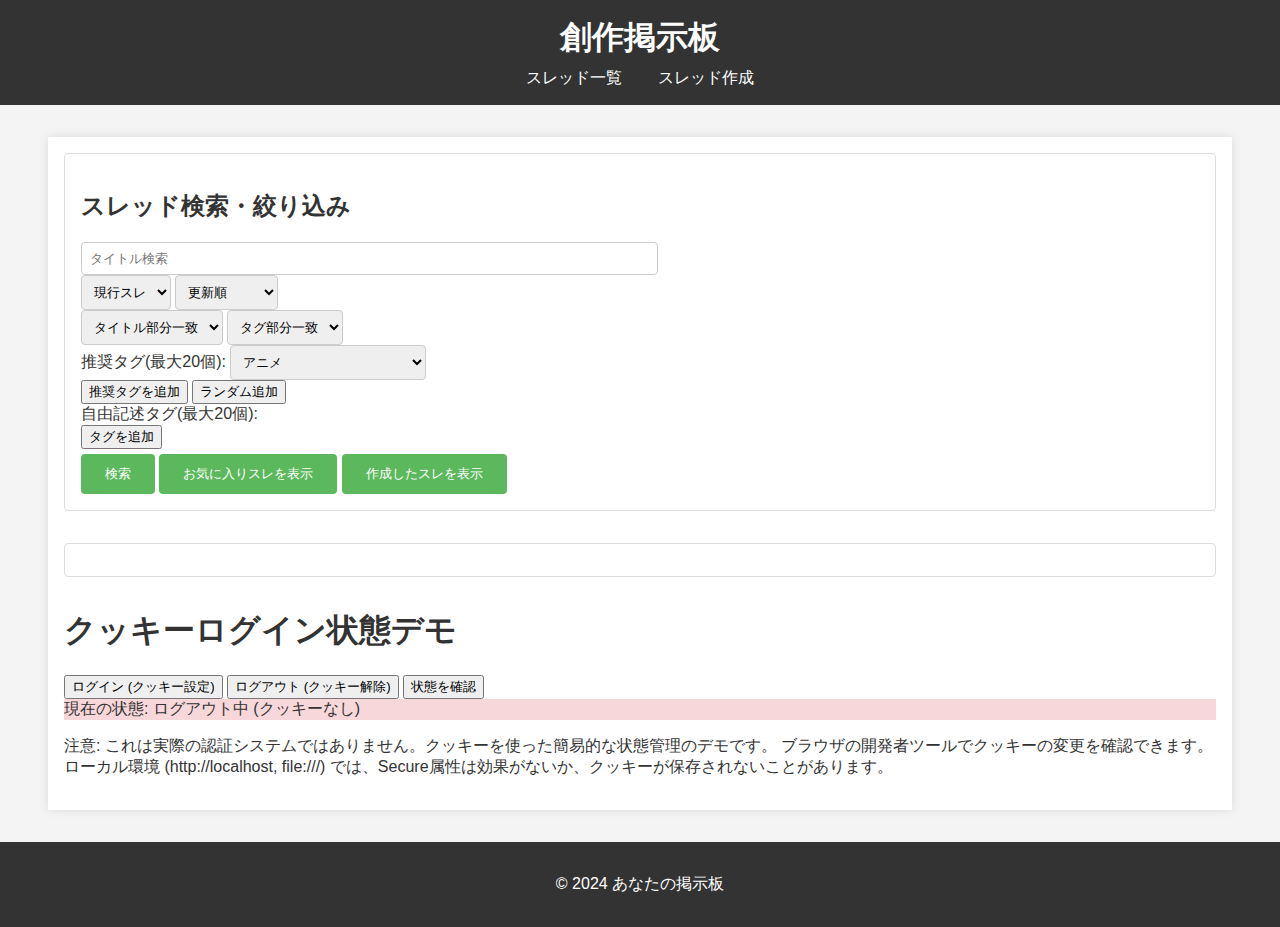
<file: index.html>
<!DOCTYPE html>
<html lang="ja">
<head>
    <meta charset="UTF-8">
    <meta name="viewport" content="width=device-width, initial-scale=1.0">
    <title>創作掲示板 - スレッド一覧</title>
    <link rel="stylesheet" href="style.css">
</head>
<body>
    <header>
        <h1>創作掲示板</h1>
        <nav>
            <a href="index.html">スレッド一覧</a>
            <a href="create_thread.html">スレッド作成</a>
        </nav>
    </header>

    <main>
        <section class="search-sort-filter">
            <h2>スレッド検索・絞り込み</h2>
            <input type="text" name="keyword" placeholder="タイトル検索"style="width: 50%;">
            <br>
            <select>
                <option value="updated_at">現行スレ</option>
                <option value="hearts">過去ログ</option>
            </select>
            <select name="sort_by">
                <option value="updated_at">更新順</option>
                <option value="hearts">ハート数順</option>
                <option value="responses">レス数順</option>
            </select>
            <br>
            <select>
                <option value="updated_at">タイトル部分一致</option>
                <option value="hearts">タイトル完全一致</option>
            </select>
            <select>
                <option value="updated_at">タグ部分一致</option>
                <option value="hearts">タグ完全一致</option>
            </select>


<div>
    <label for="recommended-tags">推奨タグ(最大20個):</label>
    <select id="recommended-tags" name="recommended_tags_select">
        <optgroup label="作品の種類">
            <option value="アニメ">アニメ</option>
            <option value="漫画">漫画</option>
            <option value="絵本">絵本</option>
            <option value="工作">工作</option>
            <option value="小説">小説</option>
            <option value="映画">映画</option>
            <option value="音楽">音楽</option>
            <option value="芸能">芸能</option>
            <option value="立体造形">立体造形</option>
            <option value="アート">アート</option>
            <option value="ダンス">ダンス</option>
            <option value="ゲーム">ゲーム</option>
            <option value="ソシャゲ">ソシャゲ</option>
            <option value="カードゲーム">カードゲーム</option>
            <option value="プログラム">プログラム</option>
            <option value="アスキーアート">アスキーアート</option>
            <option value="アナログ">アナログ</option>
            <option value="デジタル">デジタル</option>
            <option value="手作業">手作業</option>
            <option value="AI">AI</option>
            <option value="2D">2D</option>
            <option value="3D">3D</option>
            <option value="VR">VR</option>
            <option value="VTuber">VTuber</option>
        </optgroup>
        <optgroup label="物語のジャンル">
            <option value="RPG">RPG</option>
            <option value="TRPG">TRPG</option>
            <option value="ギャグ">ギャグ</option>
            <option value="ヒーロー">ヒーロー</option>
            <option value="サスペンス">サスペンス</option>
            <option value="ミステリー">ミステリー</option>
            <option value="ホラー">ホラー</option>
            <option value="デスゲーム">デスゲーム</option>
            <option value="バトルロイヤル">バトルロイヤル</option>
            <option value="ファンタジー">ファンタジー</option>
            <option value="ロボ">ロボ</option>
            <option value="ラブコメ">ラブコメ</option>
            <option value="日常">日常</option>
            <option value="アクション">アクション</option>
            <option value="スポーツ">スポーツ</option>
            <option value="アイドル">アイドル</option>
            <option value="ポストアポカリプス">ポストアポカリプス</option>
            <option value="ディストピア">ディストピア</option>
            <option value="サバイバル">サバイバル</option>
            <option value="カニバリズム">カニバリズム</option>
            <option value="ゾンビ">ゾンビ</option>
            <option value="クトゥルフ">クトゥルフ</option>
            <option value="サイバーパンク">サイバーパンク</option>
            <option value="タイムトラベル">タイムトラベル</option>
            <option value="ノンフィクション">ノンフィクション</option>
            <option value="メタフィクション">メタフィクション</option>
            <option value="学園">学園</option>
            <option value="料理">料理</option>
            <option value="政治">政治</option>
            <option value="宗教">宗教</option>
            <option value="科学">科学</option>
            <option value="医学">医学</option>
            <option value="宇宙">宇宙</option>
            <option value="怪獣">怪獣</option>
            <option value="異能">異能</option>
            <option value="格闘">格闘</option>
            <option value="冒険">冒険</option>
            <option value="追放">追放</option>
            <option value="戦争">戦争</option>
            <option value="犯罪">犯罪</option>
            <option value="群像劇">群像劇</option>
            <option value="転生転移">転生転移</option>
            <option value="成り上がり">成り上がり</option>
            <option value="if">if</option>
            <option value="クロスオーバー">クロスオーバー</option>
            <option value="デウス・エクス・マキナ">デウス・エクス・マキナ</option>
            <option value="ハーレム">ハーレム</option>
            <option value="NTR">NTR</option>
            <option value="純愛">純愛</option>
            <option value="強姦">強姦</option>
            <option value="異種姦">異種姦</option>
            <option value="近親相姦">近親相姦</option>
            <option value="ガールズラブ">ガールズラブ</option>
            <option value="ボーイズラブ">ボーイズラブ</option>
        </optgroup>
        <optgroup label="世界観">
            <option value="シェアワールド">シェアワールド</option>
            <option value="日本">日本</option>
            <option value="中華">中華</option>
            <option value="西洋">西洋</option>
            <option value="東洋">東洋</option>
            <option value="架空史">架空史</option>
            <option value="世界史">世界史</option>
            <option value="現代">現代</option>
            <option value="近世">近世</option>
            <option value="中世">中世</option>
            <option value="古代">古代</option>
            <option value="原始">原始</option>
            <option value="神話">神話</option>
            <option value="多次元">多次元</option>
            <option value="他惑星">他惑星</option>
            <option value="異世界">異世界</option>
        </optgroup>
        <optgroup label="創作の性質">
            <option value="一次創作">一次創作</option>
            <option value="二次創作">二次創作</option>
            <option value="三次創作">三次創作</option>
            <option value="女性向け">女性向け</option>
            <option value="男性向け">男性向け</option>
            <option value="シリーズもの">シリーズもの</option>
        </optgroup>
        <optgroup label="内容のレーティング">
            <option value="全年齢">全年齢</option>
            <option value="下ネタ">下ネタ</option>
            <option value="微エロ">微エロ</option>
            <option value="微グロ">微グロ</option>
            <option value="R18">R18</option>
            <option value="R18G">R18G</option>
        </optgroup>
        <optgroup label="ブランド">
            <option value="少年ジャンプ">少年ジャンプ</option>
            <option value="少年サンデー">少年サンデー</option>
            <option value="少年マガジン">少年マガジン</option>
            <option value="Fate">Fate</option>
            <option value="特撮">特撮</option>
            <option value="SCP">SCP</option>
            <option value="やる夫">やる夫</option>
            <option value="フロム">フロム</option>
            <option value="ソニー">ソニー</option>
            <option value="任天堂">任天堂</option>
        </optgroup>
        <optgroup label="その他">
            <option value="おすすめ教えて">おすすめ教えて</option>
            <option value="知識教えて">知識教えて</option>
            <option value="感想教えて">感想教えて</option>
            <option value="共感求む">共感求む</option>
            <option value="専門知識">専門知識</option>
            <option value="最強議論">最強議論</option>
            <option value="社会科学">社会科学</option>
            <option value="人文科学">人文科学</option>
            <option value="応用科学">応用科学</option>
            <option value="形式科学">形式科学</option>
            <option value="自然科学">自然科学</option>
            <option value="独自設定">独自設定</option>
            <option value="性転換">性転換</option>
            <option value="社会人">社会人</option>
            <option value="初めて">初めて</option>
            <option value="卒業">卒業</option>
            <option value="脳死">脳死</option>
            <option value="雑談">雑談</option>
            <option value="質問">質問</option>
            <option value="考察">考察</option>
            <option value="打線">打線</option>
            <option value="対戦">対戦</option>
            <option value="動物">動物</option>
            <option value="変態">変態</option>
            <option value="性癖">性癖</option>
            <option value="偉人">偉人</option>
            <option value="奇跡">奇跡</option>
            <option value="警告">警告</option>
            <option value="急募">急募</option>
            <option value="曇らせ">曇らせ</option>
            <option value="安価">安価</option>
            <option value="実況">実況</option>
            <option value="あんこ">あんこ</option>
            <option value="ダイス">ダイス</option>
            <option value="オリキャラ">オリキャラ</option>
            <option value="レビュー">レビュー</option>
            <option value="パソコン">パソコン</option>
            <option value="テスト">テスト</option>
            <option value="コラボ">コラボ</option>
            <option value="ガチャ">ガチャ</option>
            <option value="パロディ">パロディ</option>
            <option value="コラージュ">コラージュ</option>
            <option value="ネットミーム">ネットミーム</option>
            <option value="ネタバレ注意">ネタバレ注意</option>
            <option value="俺TUEEE">俺TUEEE</option>
            <option value="俺YOEEE">俺YOEEE</option
        </optgroup>

    </select>
    <br>
    <button type="button" onclick="recommendATagAdd(this)"id="recommendTagButton">推奨タグを追加</button>
    <button type="button" onclick="pickRandom(this)"id="recommendTagRandomButton">ランダム追加</button>
</div>


            <label for="tagAddButton">自由記述タグ(最大20個):</label>
            <br>
            <button id="tagAddButton"onclick="tagAdd(this)"type="button">タグを追加</button>
            <div id="inputContainer"></div>


                    <button type="submit" style="margin-top: 5px;">検索</button>
                    <button type="submit" style="margin-top: 5px;">お気に入りスレを表示</button>
                    <button type="submit" style="margin-top: 5px;">作成したスレを表示</button>
                </form>
        </section>

        <section class="thread-list">
        </section>
        <div class="container">
            <h1>クッキーログイン状態デモ</h1>
    
            <button id="login-btn">ログイン (クッキー設定)</button>
            <button id="logout-btn">ログアウト (クッキー解除)</button>
            <button id="check-status-btn">状態を確認</button>
    
            <div id="status">現在の状態: 不明</div>
            <p class="cookie-info">
                注意: これは実際の認証システムではありません。クッキーを使った簡易的な状態管理のデモです。
                ブラウザの開発者ツールでクッキーの変更を確認できます。<br>
                ローカル環境 (http://localhost, file:///) では、Secure属性は効果がないか、クッキーが保存されないことがあります。
            </p>
        </div>
     
    </main>



    <footer>
        <p>© 2024 あなたの掲示板</p>
    </footer>
    <script src="tag.js"></script>
    <script>
document.addEventListener('DOMContentLoaded', () => {
    const loginButton = document.getElementById('login-btn');
    const logoutButton = document.getElementById('logout-btn');
    const checkStatusButton = document.getElementById('check-status-btn');
    const statusDisplay = document.getElementById('status');

    const LOGIN_COOKIE_NAME = 'isUserLoggedInDemoSecureTest'; // クッキー名を少し変更してテストしやすく
    const LOGIN_COOKIE_VALUE = 'true';
    const COOKIE_EXPIRATION_DAYS = 7;

    /**
     * 指定された名前のクッキーの値を取得します。
     * @param {string} name 取得したいクッキーの名前。
     * @returns {string|null} クッキーの値。見つからない場合は null を返します。
     */
    function getCookie(name) {
        if (typeof document === 'undefined' || !document.cookie) {
            return null;
        }
        const nameEQ = encodeURIComponent(name) + "="; // ★ 名前のエンコードも考慮
        const ca = document.cookie.split(';');
        for (let i = 0; i < ca.length; i++) {
            let c = ca[i];
            while (c.charAt(0) === ' ') {
                c = c.substring(1, c.length);
            }
            if (c.indexOf(nameEQ) === 0) {
                let value = c.substring(nameEQ.length, c.length);
                try {
                    return decodeURIComponent(value);
                } catch (e) {
                    console.warn(`Failed to decode cookie value for ${name}:`, value, e);
                    return value; // デコード失敗時はそのまま
                }
            }
        }
        return null;
    }

    /**
     * クッキーを設定します。
     * @param {string} name 設定するクッキーの名前。
     * @param {string} value 設定するクッキーの値。
     * @param {object} [options={}] クッキーのオプション。
     * @param {number} [options.days] 有効期限（日数）。指定しない場合はセッションクッキー。
     * @param {string} [options.path='/'] クッキーが有効なパス。デフォルトはルートパス。
     * @param {string} [options.domain] クッキーが有効なドメイン。
     * @param {boolean|'auto'} [options.secure='auto'] HTTPS接続でのみ送信するかどうか。'auto'ならHTTPS時のみ。
     * @param {'Strict'|'Lax'|'None'} [options.sameSite='Lax'] SameSite属性。
     */
    function setCookie(name, value, options = {}) {
        if (typeof document === 'undefined') {
            return;
        }

        let cookieString = encodeURIComponent(name) + "=" + encodeURIComponent(value);

        if (typeof options.days === 'number') {
            if (options.days === 0) { // 0日は即時削除
                cookieString += "; Max-Age=0";
            } else {
                // Max-Ageは秒単位なので日数から変換
                cookieString += "; Max-Age=" + (options.days * 24 * 60 * 60);
                // Expiresも設定しておくと古いブラウザにも対応できる (Max-Age優先)
                const date = new Date();
                date.setTime(date.getTime() + (options.days * 24 * 60 * 60 * 1000));
                cookieString += "; expires=" + date.toUTCString();
            }
        }
        // options.days が undefined ならセッションクッキー (Max-Age/Expiresなし)

        cookieString += "; path=" + (options.path || "/");

        if (options.domain && typeof options.domain === 'string' && options.domain.trim() !== '') {
            cookieString += "; domain=" + options.domain.trim();
        }

        let applySecure = false;
        const isLocalhost = window.location.hostname === 'localhost' || window.location.hostname === '127.0.0.1';
        const isFileProtocol = window.location.protocol === 'file:';

        if (options.secure === true) {
            applySecure = true;
        } else if (options.secure === 'auto' && window.location.protocol === 'https:') {
            applySecure = true;
        }
        // options.secure が false または 'auto' で HTTP の場合は applySecure は false のまま

        // ローカル開発環境ではSecure属性を強制的に無効化（または警告）する
        if ((isLocalhost && window.location.protocol === 'http:') || isFileProtocol) {
            if (applySecure) { // HTTPSでしか機能しないSecureをHTTPで設定しようとした場合
                console.warn(
                    `Secure attribute for cookie "${name}" was requested but is being omitted ` +
                    `because the page is served over HTTP on localhost or as a local file. ` +
                    `Secure cookies are only effective over HTTPS.`
                );
            }
            applySecure = false; // ローカルHTTP/FileではSecureを強制的に無効
        }


        const sameSiteValue = options.sameSite || 'Lax'; // デフォルトはLax
        if (['Strict', 'Lax', 'None'].includes(sameSiteValue)) {
            cookieString += "; SameSite=" + sameSiteValue;
            if (sameSiteValue === 'None') {
                if (!applySecure) {
                    // SameSite=None は Secure 属性が必須
                    console.error(
                        `Cookie "${name}" with SameSite=None requires the Secure attribute. ` +
                        `Since Secure is not being applied (e.g., page not served over HTTPS or Secure option is false/auto on HTTP), ` +
                        `this cookie may be rejected by the browser or treated as SameSite=Lax. ` +
                        `Ensure your site is served over HTTPS when using SameSite=None.`
                    );
                    // ブラウザによってはこのクッキーが設定されない、または無視される
                }
            }
        } else {
            console.warn(`Invalid SameSite value: "${options.sameSite}". Defaulting to Lax for cookie "${name}".`);
            cookieString += "; SameSite=Lax";
        }

        if (applySecure) {
            cookieString += "; Secure";
        }

        document.cookie = cookieString;
        console.log(`Attempted to set cookie: "${cookieString}" (Check developer tools to verify)`);
    }

    /**
     * 指定された名前のクッキーを削除します。
     * @param {string} name 削除したいクッキーの名前。
     * @param {object} [options={}] クッキーのオプション (path, domain が必要)。
     * @param {string} [options.path='/'] クッキーが設定されたパス。
     * @param {string} [options.domain] クッキーが設定されたドメイン。
     */
    function deleteCookie(name, options = {}) {
        // 削除は実質、有効期限を過去にするかMax-Age=0にする
        // 設定時と同じpath, domain, secure, samesite を指定する必要がある場合がある
        const deleteOptions = {
            days: 0, // Max-Age=0 となる
            path: options.path || '/',
            domain: options.domain || undefined, // domainが空なら設定しない
            secure: options.secure, // 設定時と同じ値を渡す
            sameSite: options.sameSite // 設定時と同じ値を渡す
        };
        setCookie(name, '', deleteOptions); // 値は空で、Max-Age=0
        console.log(`Attempted to delete cookie "${name}" with options:`, deleteOptions);
    }

    // --- ログイン状態を更新・表示する関数 ---
    function updateLoginStatusDisplay() {
        const isLoggedIn = getCookie(LOGIN_COOKIE_NAME) === LOGIN_COOKIE_VALUE;
        if (isLoggedIn) {
            statusDisplay.textContent = '現在の状態: ログイン中 (クッキーあり)';
            statusDisplay.style.backgroundColor = '#d4edda';
            statusDisplay.style.borderColor = '#c3e6cb';
        } else {
            statusDisplay.textContent = '現在の状態: ログアウト中 (クッキーなし)';
            statusDisplay.style.backgroundColor = '#f8d7da';
            statusDisplay.style.borderColor = '#f5c6cb';
        }
    }

    // --- イベントリスナー ---
    if (loginButton) {
        loginButton.addEventListener('click', () => {
            setCookie(LOGIN_COOKIE_NAME, LOGIN_COOKIE_VALUE, {
                days: COOKIE_EXPIRATION_DAYS,
                secure: 'auto', // HTTPSならSecure, HTTPならSecureなし (ローカル開発考慮)
                sameSite: 'Lax'
            });
            alert('「ログイン」しました (クッキーを設定しようとしました)。\n開発者ツールで確認してください。');
            updateLoginStatusDisplay();
        });
    }

    if (logoutButton) {
        logoutButton.addEventListener('click', () => {
            // 削除時も、設定時と同じ path, domain, secure, samesite を考慮する必要がある
            // (ただし、secure や samesite はブラウザの解釈による部分もある)
            // ここでは path のみを明示的に指定し、他は setCookie 内のデフォルトやロジックに任せる
            deleteCookie(LOGIN_COOKIE_NAME, {
                path: '/', // 設定時と合わせる
                secure: 'auto', // 設定時と合わせる
                sameSite: 'Lax' // 設定時と合わせる
            });
            alert('「ログアウト」しました (クッキーを削除しようとしました)。');
            updateLoginStatusDisplay();
        });
    }

    if (checkStatusButton) {
        checkStatusButton.addEventListener('click', () => {
            updateLoginStatusDisplay(); // まず表示を更新
            const isLoggedIn = getCookie(LOGIN_COOKIE_NAME) === LOGIN_COOKIE_VALUE;
            if (isLoggedIn) {
                alert('現在、ログイン状態です (クッキーが設定されています)。');
            } else {
                alert('現在、ログアウト状態です (クッキーはありません、または読み取れません)。');
            }
        });
    }

    // 初期表示
    updateLoginStatusDisplay();
});
</script>
</body>
</html>
</file>
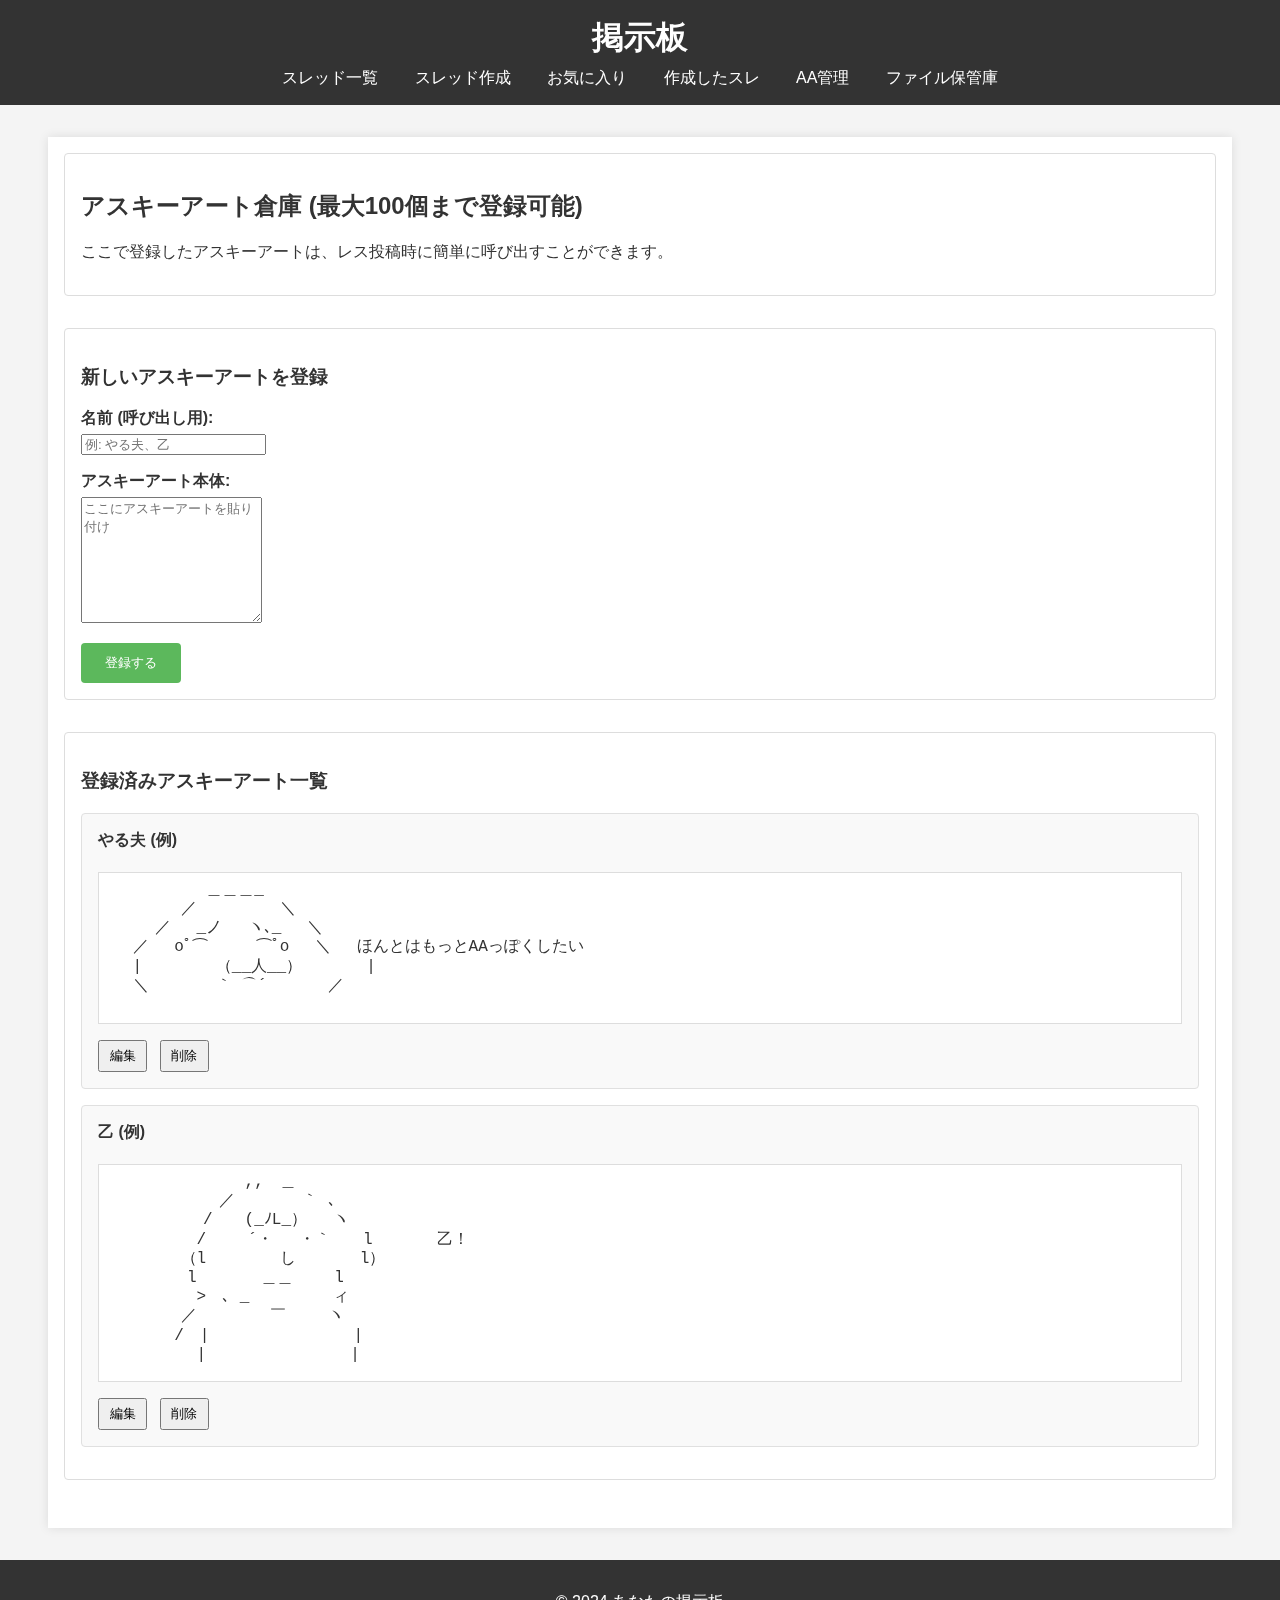
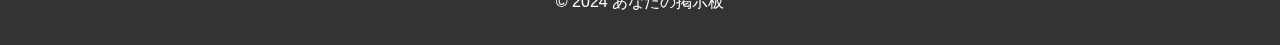
<file: aa_management.html>
<!DOCTYPE html>
<html lang="ja">
<head>
    <meta charset="UTF-8">
    <meta name="viewport" content="width=device-width, initial-scale=1.0">
    <title>アスキーアート倉庫 - 掲示板</title>
    <link rel="stylesheet" href="style.css"> <!-- 共通のCSSを再利用 -->
</head>
<body>
    <header>
        <h1>掲示板</h1>
        <nav>
            <a href="index.html">スレッド一覧</a>
            <a href="create_thread.html">スレッド作成</a>
            <a href="favorites.html">お気に入り</a>
            <a href="my_threads.html">作成したスレ</a>
            <a href="aa_management.html">AA管理</a>
            <a href="file_storage.html">ファイル保管庫</a>
        </nav>
    </header>

    <main>
        <section class="aa-management-header">
            <h2>アスキーアート倉庫 (最大100個まで登録可能)</h2>
            <p>ここで登録したアスキーアートは、レス投稿時に簡単に呼び出すことができます。</p>
        </section>

        <section class="aa-registration-form">
            <h3>新しいアスキーアートを登録</h3>
            <form id="register-aa-form">
                <div>
                    <label for="aa-name">名前 (呼び出し用):</label>
                    <input type="text" id="aa-name" name="name" placeholder="例: やる夫、乙" required>
                </div>
                <div>
                    <label for="aa-content">アスキーアート本体:</label>
                    <textarea id="aa-content" name="content" rows="8" placeholder="ここにアスキーアートを貼り付け" required></textarea>
                </div>
                <button type="submit">登録する</button>
            </form>
        </section>

        <section class="registered-aa-list">
            <h3>登録済みアスキーアート一覧</h3>
            <div class="aa-item">
                <h4>やる夫 (例)</h4>
                <pre class="aa-preview">
　 　 　　　＿＿＿_
　 　　　／　　 　 　＼
　　　／　 _ノ 　ヽ､_　 ＼
　 ／ 　oﾟ⌒　　　⌒ﾟo　 ＼ 　ほんとはもっとAAっぽくしたい
　 |　　　　 （__人__）　　　　|
　 ＼　　 　 ｀ ⌒´ 　 　 ／
                </pre>
                <div class="aa-actions">
                    <button class="edit-aa-button">編集</button>
                    <button class="delete-aa-button">削除</button>
                </div>
            </div>

            <div class="aa-item">
                <h4>乙 (例)</h4>
                <pre class="aa-preview">
　　　　　　　　 ,,　＿
　　　　　　　／ 　　　 ｀ ､
　　　　　　/　　(_ﾉL_）　 ヽ
　　　　　 /　　 ´・　 ・｀　　l　　　　乙！
　　　　 （l　 　　　し　　　　l）
　　　　　l　　　　＿＿　　 l
　　　　　 >　､ _ 　　　　 ィ
　　　　 ／　 　　　￣　　 ヽ
　　 　 /　|　　　　　　　　　|
　　　　　 |　　　　　　　　　|
                </pre>
                <div class="aa-actions">
                    <button class="edit-aa-button">編集</button>
                    <button class="delete-aa-button">削除</button>
                </div>
            </div>
            <!-- 他の登録済みAAが続く -->
            <p class="no-aa-message" style="display:none;">まだアスキーアートは登録されていません。</p>
        </section>
    </main>

    <footer>
        <p>© 2024 あなたの掲示板</p>
    </footer>
</body>
</html>
</file>
<file: style.css>
@font-face {
    font-family: 'IPA Gothic'; 
    src: url('ipaexg.ttf') format('truetype');
}

@font-face {
    font-family: 'IPA Mincho'; 
    src: url('ipaexm.ttf') format('truetype');
}

@font-face {
    font-family: 'ChilloutTYP-Regular'; 
    src: url('ChilloutTYP-Regular.otf') format('opentype');
}

@font-face {
    font-family: 'Anzumoji'; 
    src: url('APJapanesefont.ttf') format('truetype');
}

@font-face {
    font-family: 'Planetarium'; 
    src: url('Planetarium.otf') format('opentype');
}

@font-face {
    font-family: 'Buildingsandundertherailwaytracks-Regular'; 
    src: url('Buildingsandundertherailwaytracks-Regular.otf') format('opentype');
}

@font-face {
    font-family: 'Dancers'; 
    src: url('Dancers.otf') format('opentype');
}

@font-face {
    font-family: 'HannariMincho-Regular'; 
    src: url('HannariMincho-Regular.otf') format('opentype');
}

@font-face {
    font-family: 'Regular'; 
    src: url('TypingartGrotesqueTYP-Regular.woff') format('woff');
}

@font-face {
    font-family: 'Koku Mincho'; 
    src: url('font_1_kokumr_1.00_rls.ttf') format('truetype');
}

@font-face {
    font-family: 'Mona'; 
    src: url('mona-outline.ttf') format('woff2');
}

@font-face {
    font-family: 'Onryou'; 
    src: url('onryou.TTF') format('truetype');
}

@font-face {
    font-family: 'Kowai'; 
    src: url('ふぉんとうは怖い明朝体.otf') format('opentype');
}

@font-face {
    font-family: 'Ankoku'; 
    src: url('Zomzi.TTF') format('opentype');
}

@font-face {
    font-family: 'Chikara Duyoku'; 
    src: url('851CHIKARA-DZUYOKU_kanaA_004.ttf') format('opentype');
}

@font-face {
    font-family: 'Chikara Yowaku'; 
    src: url('851CHIKARA-YOWAKU_002.ttf') format('opentype');
}

@font-face {
    font-family: 'Monaco'; 
    src: url('monaco.ttf') format('opentype');
}
/* ========================================================================== */
/* Quill Font Picker and Editor Font Styles (Non-abbreviated)             */
/* ========================================================================== */


/* --- Font Definitions --- */
/* Replace 'DISPLAY_NAME_HERE' with the actual display name from your <option> tag */
/* Replace 'CSS_FONT_FAMILY_HERE' with the correct CSS font-family string */
/* Replace 'VALUE_FROM_OPTION' with the actual value attribute from your <option> tag */
/* If VALUE_FROM_OPTION contains spaces, ensure Quill generates a usable class, or modify the value. */
/* For CSS classes with spaces, you might need to escape them: .ql-font-MS\ Gothic */
/* However, it's best practice for `value` attributes used for CSS classes to not contain spaces.
   Assume here `value` is used directly or with hyphens for spaces in class names. */

/* == 日本語対応フォント == */

/* ========================================================================== */
/* Quill Font Picker and Editor Font Styles (Corrected for Spaces)        */
/* ========================================================================== */

/* General Picker Styling (Adjust as needed) */
.ql-snow .ql-picker.ql-font {
    width: 220px; /* ピッカー全体の幅 */
}

.ql-snow .ql-picker.ql-font .ql-picker-label { /* 親要素 */
    /* この要素自体には overflow や text-overflow は不要なことが多い */
    /* padding-right も ::before で制御するなら不要 */
    position: relative; /* ::before の width を % で指定する場合の基準 */
}

/* ラベルのテキスト表示部分（::before 擬似要素）*/
.ql-snow .ql-picker.ql-font .ql-picker-label::before {
    display: block; /* text-overflow のために block or inline-block */
    white-space: nowrap;
    overflow: hidden;
    text-overflow: ellipsis;
    width: 100%; /* 親要素（.ql-picker-label）いっぱいに広がる */
    box-sizing: border-box; /* padding を含めて幅計算 */
    /* ここで右側に矢印のためのスペースを確保 */
    padding-right: 7.5px; /* 矢印の幅に応じて調整 */
    /* content プロパティはJavaScriptまたは他のCSSで設定されている前提 */
}



/* --- Font Definitions (Corrected) --- */

/* == 日本語対応フォント == */
/* sans-serif (標準ゴシック体) */
.ql-snow .ql-picker.ql-font .ql-picker-label[data-value="sans-serif"]::before,
.ql-snow .ql-picker.ql-font .ql-picker-item[data-value="sans-serif"]::before {
    content: 'ゴシック体 (環境依存標準)';
    font-family: sans-serif;
}
.ql-font-sans-serif {
    font-family: sans-serif !important;
}

/* serif (標準明朝体) */
.ql-snow .ql-picker.ql-font .ql-picker-label[data-value="Serif"]::before,
.ql-snow .ql-picker.ql-font .ql-picker-item[data-value="Serif"]::before {
    content: '明朝体 (環境依存標準)';
    font-family: serif;
}
.ql-font-serif {
    font-family: serif !important;
}

/* monospace (標準等幅フォント) */
.ql-snow .ql-picker.ql-font .ql-picker-label[data-value="Monospace"]::before,
.ql-snow .ql-picker.ql-font .ql-picker-item[data-value="Monospace"]::before {
    content: '等幅 (環境依存標準)';
    font-family: monospace;
}
.ql-font-monospace {
    font-family: monospace !important;
}

/* cursive (筆記体) */
.ql-snow .ql-picker.ql-font .ql-picker-label[data-value="cursive"]::before,
.ql-snow .ql-picker.ql-font .ql-picker-item[data-value="cursive"]::before {
    content: '筆記体 (環境依存標準)';
    font-family: cursive;
}
.ql-font-cursive {
    font-family: cursive !important;
}

/* fantasy (装飾フォント) */
.ql-snow .ql-picker.ql-font .ql-picker-label[data-value="fantasy"]::before,
.ql-snow .ql-picker.ql-font .ql-picker-item[data-value="fantasy"]::before {
    content: '装飾 (環境依存標準)';
    font-family: fantasy;
}
.ql-font-fantasy {
    font-family: fantasy !important;
}


/* MS Gothic */
.ql-snow .ql-picker.ql-font .ql-picker-label[data-value="MS-Gothic"]::before, /* MODIFIED */
.ql-snow .ql-picker.ql-font .ql-picker-item[data-value="MS-Gothic"]::before {  /* MODIFIED */
    content: 'MSゴシック(AAに適正)';
    font-family: "MS Gothic", "ＭＳ ゴシック", sans-serif;
}
.ql-font-MS-Gothic { /* MODIFIED (matches JS allowedFonts) */
    font-family: "MS Gothic", "ＭＳ ゴシック", sans-serif !important;
}

/* MS Mincho */
.ql-snow .ql-picker.ql-font .ql-picker-label[data-value="MS-Mincho"]::before, /* MODIFIED */
.ql-snow .ql-picker.ql-font .ql-picker-item[data-value="MS-Mincho"]::before {  /* MODIFIED */
    content: 'MS明朝';
    font-family: "MS Mincho", "ＭＳ 明朝", serif;
}
.ql-font-MS-Mincho { /* MODIFIED */
    font-family: "MS Mincho", "ＭＳ 明朝", serif !important;
}

/* Yu Gothic */
.ql-snow .ql-picker.ql-font .ql-picker-label[data-value="Yu-Gothic"]::before, /* MODIFIED */
.ql-snow .ql-picker.ql-font .ql-picker-item[data-value="Yu-Gothic"]::before {  /* MODIFIED */
    content: '游ゴシック';
    font-family: "Yu Gothic", "游ゴシック体", "YuGothic", "游ゴシック Medium", sans-serif;
}
.ql-font-Yu-Gothic { /* MODIFIED */
    font-family: "Yu Gothic", "游ゴシック体", "YuGothic", "游ゴシック Medium", sans-serif !important;
}

/* Hiragino Kaku Gothic */
.ql-snow .ql-picker.ql-font .ql-picker-label[data-value="Hiragino-Kaku-Gothic"]::before, /* MODIFIED */
.ql-snow .ql-picker.ql-font .ql-picker-item[data-value="Hiragino-Kaku-Gothic"]::before {  /* MODIFIED */
    content: 'ヒラギノ角ゴシック';
    font-family: "Hiragino Kaku Gothic ProN", "ヒラギノ角ゴ ProN W3", "Hiragino Sans", sans-serif;
}
.ql-font-Hiragino-Kaku-Gothic { /* MODIFIED */
    font-family: "Hiragino Kaku Gothic ProN", "ヒラギノ角ゴ ProN W3", "Hiragino Sans", sans-serif !important;
}

/* Hiragino Mincho */
.ql-snow .ql-picker.ql-font .ql-picker-label[data-value="Hiragino-Mincho"]::before, /* MODIFIED */
.ql-snow .ql-picker.ql-font .ql-picker-item[data-value="Hiragino-Mincho"]::before {  /* MODIFIED */
    content: 'ヒラギノ明朝';
    font-family: "Hiragino Mincho ProN", "ヒラギノ明朝 ProN W3", serif;
}
.ql-font-Hiragino-Mincho { /* MODIFIED */
    font-family: "Hiragino Mincho ProN", "ヒラギノ明朝 ProN W3", serif !important;
}

/* Noto Sans JP */
.ql-snow .ql-picker.ql-font .ql-picker-label[data-value="Noto-Sans-JP"]::before, /* MODIFIED */
.ql-snow .ql-picker.ql-font .ql-picker-item[data-value="Noto-Sans-JP"]::before {  /* MODIFIED */
    content: 'ノト・サンズJP';
    font-family: "Noto Sans JP", sans-serif;
}
.ql-font-Noto-Sans-JP { /* MODIFIED */
    font-family: "Noto Sans JP", sans-serif !important;
}

/* Noto Serif JP */
.ql-snow .ql-picker.ql-font .ql-picker-label[data-value="Noto-Serif-JP"]::before, /* MODIFIED */
.ql-snow .ql-picker.ql-font .ql-picker-item[data-value="Noto-Serif-JP"]::before {  /* MODIFIED */
    content: 'ノト・セリフJP';
    font-family: "Noto Serif JP", serif;
}
.ql-font-Noto-Serif-JP { /* MODIFIED */
    font-family: "Noto Serif JP", serif !important;
}

/* Noto Serif JP */
.ql-snow .ql-picker.ql-font .ql-picker-label[data-value="IPA-Gothic"]::before, /* MODIFIED */
.ql-snow .ql-picker.ql-font .ql-picker-item[data-value="IPA-Gothic"]::before {  /* MODIFIED */
    content: 'IPA-Gothic';
    font-family: "IPA Gothic", serif;
}
.ql-font-IPA-Gothic { /* MODIFIED */
    font-family: "IPA Gothic", serif !important;
}
/* Noto Serif JP */
.ql-snow .ql-picker.ql-font .ql-picker-label[data-value="IPA-Mincho"]::before, /* MODIFIED */
.ql-snow .ql-picker.ql-font .ql-picker-item[data-value="IPA-Mincho"]::before {  /* MODIFIED */
    content: 'IPA-Mincho';
    font-family: "IPA Mincho", serif;
}
.ql-font-IPA-MinchoP { /* MODIFIED */
    font-family: "IPA Mincho", serif !important;
}



/* Planetarium - No change needed as no space */
.ql-snow .ql-picker.ql-font .ql-picker-label[data-value="Planetarium"]::before,
.ql-snow .ql-picker.ql-font .ql-picker-item[data-value="Planetarium"]::before {
    content: 'プラネタリウム';
    font-family: "Planetarium", cursive;
}
.ql-font-Planetarium {
    font-family: "Planetarium", cursive !important;
}

/* ChilloutTYP-Regular - No change needed */
.ql-snow .ql-picker.ql-font .ql-picker-label[data-value="ChilloutTYP-Regular"]::before,
.ql-snow .ql-picker.ql-font .ql-picker-item[data-value="ChilloutTYP-Regular"]::before {
    content: 'チルアウト';
    font-family: "ChilloutTYP-Regular", sans-serif;
}
.ql-font-ChilloutTYP-Regular {
    font-family: "ChilloutTYP-Regular", sans-serif !important;
}

/* Buildingsandundertherailwaytracks-Regular - No change needed */
.ql-snow .ql-picker.ql-font .ql-picker-label[data-value="Buildingsandundertherailwaytracks-Regular"]::before,
.ql-snow .ql-picker.ql-font .ql-picker-item[data-value="Buildingsandundertherailwaytracks-Regular"]::before {
    content: 'ビルと谷間と高架下';
    font-family: "Buildingsandundertherailwaytracks-Regular", sans-serif;
}
.ql-font-Buildingsandundertherailwaytracks-Regular {
    font-family: "Buildingsandundertherailwaytracks-Regular", sans-serif !important;
}

/* Dancers - No change needed */
.ql-snow .ql-picker.ql-font .ql-picker-label[data-value="Dancers"]::before,
.ql-snow .ql-picker.ql-font .ql-picker-item[data-value="Dancers"]::before {
    content: 'オドリコ';
    font-family: "Dancers", cursive;
}
.ql-font-Dancers {
    font-family: "Dancers", cursive !important;
}

/* HannariMincho-Regular - No change needed */
.ql-snow .ql-picker.ql-font .ql-picker-label[data-value="HannariMincho-Regular"]::before,
.ql-snow .ql-picker.ql-font .ql-picker-item[data-value="HannariMincho-Regular"]::before {
    content: 'はんなり明朝';
    font-family: "HannariMincho-Regular", serif;
}
.ql-font-HannariMincho-Regular {
    font-family: "HannariMincho-Regular", serif !important;
}

/* Koku Mincho */
.ql-snow .ql-picker.ql-font .ql-picker-label[data-value="Koku-Mincho"]::before, /* MODIFIED */
.ql-snow .ql-picker.ql-font .ql-picker-item[data-value="Koku-Mincho"]::before {  /* MODIFIED */
    content: '刻明朝';
    font-family: "Koku Mincho", serif;
}
.ql-font-Koku-Mincho { /* MODIFIED */
    font-family: "Koku Mincho", serif !important;
}

/* Anzumoji - No change needed */
.ql-snow .ql-picker.ql-font .ql-picker-label[data-value="Anzumoji"]::before,
.ql-snow .ql-picker.ql-font .ql-picker-item[data-value="Anzumoji"]::before {
    content: 'あんずもじ';
    font-family: "Anzumoji", cursive;
}
.ql-font-Anzumoji {
    font-family: "Anzumoji", cursive !important;
}

/* Onryou - No change needed */
.ql-snow .ql-picker.ql-font .ql-picker-label[data-value="Onryou"]::before,
.ql-snow .ql-picker.ql-font .ql-picker-item[data-value="Onryou"]::before {
    content: '怨霊';
    font-family: "Onryou", cursive;
}
.ql-font-Onryou {
    font-family: "Onryou", cursive !important;
}

/* Kowai - No change needed */
.ql-snow .ql-picker.ql-font .ql-picker-label[data-value="Kowai"]::before,
.ql-snow .ql-picker.ql-font .ql-picker-item[data-value="Kowai"]::before {
    content: 'ふぉんとうは怖い明朝体';
    font-family: "Kowai", serif;
}
.ql-font-Kowai {
    font-family: "Kowai", serif !important;
}

/* Reggae One */
.ql-snow .ql-picker.ql-font .ql-picker-label[data-value="Reggae-One"]::before, /* MODIFIED */
.ql-snow .ql-picker.ql-font .ql-picker-item[data-value="Reggae-One"]::before {  /* MODIFIED */
    content: 'レゲエOne';
    font-family: "Reggae One", cursive;
}
.ql-font-Reggae-One { /* MODIFIED */
    font-family: "Reggae One", cursive !important;
}

/* Ankoku - No change needed */
.ql-snow .ql-picker.ql-font .ql-picker-label[data-value="Ankoku"]::before,
.ql-snow .ql-picker.ql-font .ql-picker-item[data-value="Ankoku"]::before {
    content: '暗黒ゾン字';
    font-family: "Ankoku", cursive;
}
.ql-font-Ankoku {
    font-family: "Ankoku", cursive !important;
}

/* Chikara Duyoku */
.ql-snow .ql-picker.ql-font .ql-picker-label[data-value="Chikara-Duyoku"]::before, /* MODIFIED */
.ql-snow .ql-picker.ql-font .ql-picker-item[data-value="Chikara-Duyoku"]::before {  /* MODIFIED */
    content: 'チカラヅヨク';
    font-family: "Chikara Duyoku", sans-serif;
}
.ql-font-Chikara-Duyoku { /* MODIFIED */
    font-family: "Chikara Duyoku", sans-serif !important;
}

/* Chikara Yowaku */
.ql-snow .ql-picker.ql-font .ql-picker-label[data-value="Chikara-Yowaku"]::before, /* MODIFIED */
.ql-snow .ql-picker.ql-font .ql-picker-item[data-value="Chikara-Yowaku"]::before {  /* MODIFIED */
    content: 'チカラヨワク';
    font-family: "Chikara Yowaku", sans-serif;
}
.ql-font-Chikara-Yowaku { /* MODIFIED */
    font-family: "Chikara Yowaku", sans-serif !important;
}


/* == アスキーアート用 == */

/* Mona - No change needed */
.ql-snow .ql-picker.ql-font .ql-picker-label[data-value="Mona"]::before,
.ql-snow .ql-picker.ql-font .ql-picker-item[data-value="Mona"]::before {
    content: 'モナ(AAに適正)';
    font-family: "Mona", "Monapo", "IPAMonaPGothic", "MS PGothic", monospace;
}
.ql-font-Mona {
    font-family: "Mona", "Monapo", "IPAMonaPGothic", "MS PGothic", monospace !important;
}


/* == 日本語未対応フォント == */

/* Arial - No change needed */
.ql-snow .ql-picker.ql-font .ql-picker-label[data-value="Arial"]::before,
.ql-snow .ql-picker.ql-font .ql-picker-item[data-value="Arial"]::before {
    content: 'アリアル(欧文)';
    font-family: Arial, Helvetica, sans-serif;
}
.ql-font-Arial {
    font-family: Arial, Helvetica, sans-serif !important;
}

/* Verdana - No change needed */
.ql-snow .ql-picker.ql-font .ql-picker-label[data-value="Verdana"]::before,
.ql-snow .ql-picker.ql-font .ql-picker-item[data-value="Verdana"]::before {
    content: 'ヴァーダナ(欧文)';
    font-family: Verdana, Geneva, sans-serif;
}
.ql-font-Verdana {
    font-family: Verdana, Geneva, sans-serif !important;
}

/* Georgia - No change needed */
.ql-snow .ql-picker.ql-font .ql-picker-label[data-value="Georgia"]::before,
.ql-snow .ql-picker.ql-font .ql-picker-item[data-value="Georgia"]::before {
    content: 'ジョージア(欧文)';
    font-family: Georgia, serif;
}
.ql-font-Georgia {
    font-family: Georgia, serif !important;
}

/* Times New Roman */
.ql-snow .ql-picker.ql-font .ql-picker-label[data-value="Times-New-Roman"]::before, /* MODIFIED */
.ql-snow .ql-picker.ql-font .ql-picker-item[data-value="Times-New-Roman"]::before {  /* MODIFIED */
    content: 'タイムズ・ニュー・ロマン(欧文)';
    font-family: "Times New Roman", Times, serif;
}
.ql-font-Times-New-Roman { /* MODIFIED */
    font-family: "Times New Roman", Times, serif !important;
}

/* Impact - No change needed */
.ql-snow .ql-picker.ql-font .ql-picker-label[data-value="Impact"]::before,
.ql-snow .ql-picker.ql-font .ql-picker-item[data-value="Impact"]::before {
    content: 'インパクト(欧文)';
    font-family: Impact, Charcoal, sans-serif;
}
.ql-font-Impact {
    font-family: Impact, Charcoal, sans-serif !important;
}

/* Trebuchet MS */
.ql-snow .ql-picker.ql-font .ql-picker-label[data-value="Trebuchet-MS"]::before, /* MODIFIED */
.ql-snow .ql-picker.ql-font .ql-picker-item[data-value="Trebuchet-MS"]::before {  /* MODIFIED */
    content: 'トレブチェットMS(欧文)';
    font-family: "Trebuchet MS", Helvetica, sans-serif;
}
.ql-font-Trebuchet-MS { /* MODIFIED */
    font-family: "Trebuchet MS", Helvetica, sans-serif !important;
}

/* Palatino Linotype */
.ql-snow .ql-picker.ql-font .ql-picker-label[data-value="Palatino-Linotype"]::before, /* MODIFIED */
.ql-snow .ql-picker.ql-font .ql-picker-item[data-value="Palatino-Linotype"]::before {  /* MODIFIED */
    content: 'パラティーノ・リノタイプ(欧文)';
    font-family: "Palatino Linotype", "Book Antiqua", Palatino, serif;
}
.ql-font-Palatino-Linotype { /* MODIFIED */
    font-family: "Palatino Linotype", "Book Antiqua", Palatino, serif !important;
}

/* Tahoma - No change needed */
.ql-snow .ql-picker.ql-font .ql-picker-label[data-value="Tahoma"]::before,
.ql-snow .ql-picker.ql-font .ql-picker-item[data-value="Tahoma"]::before {
    content: 'タホマ(欧文)';
    font-family: Tahoma, Geneva, sans-serif;
}
.ql-font-Tahoma {
    font-family: Tahoma, Geneva, sans-serif !important;
}

/* Segoe UI */
.ql-snow .ql-picker.ql-font .ql-picker-label[data-value="Segoe-UI"]::before, /* MODIFIED */
.ql-snow .ql-picker.ql-font .ql-picker-item[data-value="Segoe-UI"]::before {  /* MODIFIED */
    content: 'セゴエUI(欧文)';
    font-family: "Segoe UI", Tahoma, Geneva, Verdana, sans-serif;
}
.ql-font-Segoe-UI { /* MODIFIED */
    font-family: "Segoe UI", Tahoma, Geneva, Verdana, sans-serif !important;
}

/* Comic Sans MS */
.ql-snow .ql-picker.ql-font .ql-picker-label[data-value="Comic-Sans-MS"]::before, /* MODIFIED */
.ql-snow .ql-picker.ql-font .ql-picker-item[data-value="Comic-Sans-MS"]::before {  /* MODIFIED */
    content: 'コミック・サンズMS(欧文)';
    font-family: "Comic Sans MS", cursive, sans-serif;
}
.ql-font-Comic-Sans-MS { /* MODIFIED */
    font-family: "Comic Sans MS", cursive, sans-serif !important;
}

/* Roboto - No change needed */
.ql-snow .ql-picker.ql-font .ql-picker-label[data-value="Roboto"]::before,
.ql-snow .ql-picker.ql-font .ql-picker-item[data-value="Roboto"]::before {
    content: 'ロボト(欧文)';
    font-family: "Roboto", sans-serif;
}
.ql-font-Roboto {
    font-family: "Roboto", sans-serif !important;
}

/* Open Sans */
.ql-snow .ql-picker.ql-font .ql-picker-label[data-value="Open-Sans"]::before, /* MODIFIED */
.ql-snow .ql-picker.ql-font .ql-picker-item[data-value="Open-Sans"]::before {  /* MODIFIED */
    content: 'オープン・サンズ(欧文)';
    font-family: "Open Sans", sans-serif;
}
.ql-font-Open-Sans { /* MODIFIED */
    font-family: "Open Sans", sans-serif !important;
}

/* Noto Sans - No change needed */
.ql-snow .ql-picker.ql-font .ql-picker-label[data-value="Noto-Sans"]::before, /* MODIFIED (if you changed it in JS) */
.ql-snow .ql-picker.ql-font .ql-picker-item[data-value="Noto-Sans"]::before {  /* MODIFIED (if you changed it in JS) */
    content: 'ノト・サンズ(欧文)';
    font-family: "Noto Sans", sans-serif;
}
.ql-font-Noto-Sans { /* MODIFIED (if you changed it in JS) */
    font-family: "Noto Sans", sans-serif !important;
}


/* Montserrat - No change needed */
.ql-snow .ql-picker.ql-font .ql-picker-label[data-value="Montserrat"]::before,
.ql-snow .ql-picker.ql-font .ql-picker-item[data-value="Montserrat"]::before {
    content: 'モントセラト(欧文)';
    font-family: "Montserrat", sans-serif;
}
.ql-font-Montserrat {
    font-family: "Montserrat", sans-serif !important;
}

/* Lato - No change needed */
.ql-snow .ql-picker.ql-font .ql-picker-label[data-value="Lato"]::before,
.ql-snow .ql-picker.ql-font .ql-picker-item[data-value="Lato"]::before {
    content: 'ラトー(欧文)';
    font-family: "Lato", sans-serif;
}
.ql-font-Lato {
    font-family: "Lato", sans-serif !important;
}

/* Roboto Flex */
.ql-snow .ql-picker.ql-font .ql-picker-label[data-value="Roboto-Flex"]::before, /* MODIFIED */
.ql-snow .ql-picker.ql-font .ql-picker-item[data-value="Roboto-Flex"]::before {  /* MODIFIED */
    content: 'ロボト・フレックス(欧文)';
    font-family: "Roboto Flex", sans-serif;
}
.ql-font-Roboto-Flex { /* MODIFIED */
    font-family: "Roboto Flex", sans-serif !important;
}

/* Inter - No change needed */
.ql-snow .ql-picker.ql-font .ql-picker-label[data-value="Inter"]::before,
.ql-snow .ql-picker.ql-font .ql-picker-item[data-value="Inter"]::before {
    content: 'インター(欧文)';
    font-family: "Inter", sans-serif;
}
.ql-font-Inter {
    font-family: "Inter", sans-serif !important;
}

/* Regular (Typing Art Regular) - No change needed */
.ql-snow .ql-picker.ql-font .ql-picker-label[data-value="Regular"]::before,
.ql-snow .ql-picker.ql-font .ql-picker-item[data-value="Regular"]::before {
    content: 'タイピングアート・レギュラー(欧文)';
    font-family: "Typing Art Regular", monospace;
}
.ql-font-Regular {
    font-family: "Typing Art Regular", monospace !important;
}

/* Dancing Script */
.ql-snow .ql-picker.ql-font .ql-picker-label[data-value="Dancing-Script"]::before, /* MODIFIED */
.ql-snow .ql-picker.ql-font .ql-picker-item[data-value="Dancing-Script"]::before {  /* MODIFIED */
    content: 'ダンシング・スクリプト(欧文)';
    font-family: "Dancing Script", cursive;
}
.ql-font-Dancing-Script { /* MODIFIED */
    font-family: "Dancing Script", cursive !important;
}

/* Orbitron - No change needed */
.ql-snow .ql-picker.ql-font .ql-picker-label[data-value="Orbitron"]::before,
.ql-snow .ql-picker.ql-font .ql-picker-item[data-value="Orbitron"]::before {
    content: 'オービトロン(欧文)';
    font-family: "Orbitron", sans-serif;
}
.ql-font-Orbitron {
    font-family: "Orbitron", sans-serif !important;
}

/* Press Start 2P */
.ql-snow .ql-picker.ql-font .ql-picker-label[data-value="Press-Start-2P"]::before, /* MODIFIED */
.ql-snow .ql-picker.ql-font .ql-picker-item[data-value="Press-Start-2P"]::before {  /* MODIFIED */
    content: 'プレススタート2P(欧文)';
    font-family: "Press Start 2P", cursive;
}
.ql-font-Press-Start-2P { /* MODIFIED */
    font-family: "Press Start 2P", cursive !important;
}

/* Bungee - No change needed */
.ql-snow .ql-picker.ql-font .ql-picker-label[data-value="Bungee"]::before,
.ql-snow .ql-picker.ql-font .ql-picker-item[data-value="Bungee"]::before {
    content: 'バンジー(欧文)';
    font-family: "Bungee", cursive;
}
.ql-font-Bungee {
    font-family: "Bungee", cursive !important;
}

/* Lobster - No change needed */
.ql-snow .ql-picker.ql-font .ql-picker-label[data-value="Lobster"]::before,
.ql-snow .ql-picker.ql-font .ql-picker-item[data-value="Lobster"]::before {
    content: 'ロブスター(欧文)';
    font-family: "Lobster", cursive;
}
.ql-font-Lobster {
    font-family: "Lobster", cursive !important;
}

/* Bubblegum Sans */
.ql-snow .ql-picker.ql-font .ql-picker-label[data-value="Bubblegum-Sans"]::before, /* MODIFIED */
.ql-snow .ql-picker.ql-font .ql-picker-item[data-value="Bubblegum-Sans"]::before {  /* MODIFIED */
    content: 'バブルガム・サンズ(欧文)';
    font-family: "Bubblegum Sans", cursive;
}
.ql-font-Bubblegum-Sans { /* MODIFIED */
    font-family: "Bubblegum Sans", cursive !important;
}

/* Courier New */
.ql-snow .ql-picker.ql-font .ql-picker-label[data-value="Courier-New"]::before, /* MODIFIED */
.ql-snow .ql-picker.ql-font .ql-picker-item[data-value="Courier-New"]::before {  /* MODIFIED */
    content: 'クーリエ・ニュー(欧文等幅)';
    font-family: "Courier New", Courier, monospace;
}
.ql-font-Courier-New { /* MODIFIED */
    font-family: "Courier New", Courier, monospace !important;
}

/* Monaco - No change needed */
.ql-snow .ql-picker.ql-font .ql-picker-label[data-value="Monaco"]::before,
.ql-snow .ql-picker.ql-font .ql-picker-item[data-value="Monaco"]::before {
    content: 'モナコ(欧文等幅)';
    font-family: Monaco, Consolas, "Lucida Console", monospace;
}
.ql-font-Monaco {
    font-family: Monaco, Consolas, "Lucida Console", monospace !important;
}


/* Standard Fallback Fonts */
/* ========================================================================== */
/* Quill Font Picker Styles for Noto Sans JP and Generic Families         */
/* ========================================================================== */

/* General Picker Styling (共通部分 - 変更なし) */
.ql-snow .ql-picker.ql-font {
    width: 220px; /* ピッカーの幅は適宜調整 */
}
.ql-snow .ql-picker.ql-font .ql-picker-label,
.ql-snow .ql-picker.ql-font .ql-picker-item {
    white-space: nowrap;
    overflow: hidden;
    text-overflow: ellipsis;
}
.ql-snow .ql-picker.ql-font .ql-picker-label::before,
.ql-snow .ql-picker.ql-font .ql-picker-item::before {
    display: inline-block;
    width: 100%;
    box-sizing: border-box;
    padding-right: 5px;
}
.ql-snow .ql-picker.ql-font .ql-picker-options {
    min-width: 240px; /* ドロップダウンリストの幅 */
    max-height: 300px;
    overflow-y: auto;
    overscroll-behavior-y: contain;
}

/* --- Font Definitions --- */



/* ツールバーの文字間隔ピッカーのラベル */
.ql-snow .ql-picker.ql-letterspacing .ql-picker-label::before,
.ql-snow .ql-picker.ql-letterspacing .ql-picker-item::before {
    content: '標準'; /* デフォルト表示 (選択されていない、または 'false' の場合) */
    /* このルールは、data-valueが指定されていないアイテムやラベルのデフォルト表示になります */
}

/* 各選択肢の表示名 (data-valueに対応) */
/* data-value が false (JavaScriptで設定した 'false') の場合は、上記の '標準' が表示されるか、
   Quillが自動的に最初の選択肢を表示します。
   明示的に '標準' にしたい場合は、data-value="false" のようなセレクタも追加できます。
*/
.ql-snow .ql-picker.ql-letterspacing .ql-picker-label[data-value="false"]::before, /* JavaScriptでfalseを設定した場合 */
.ql-snow .ql-picker.ql-letterspacing .ql-picker-item[data-value="false"]::before {  /* JavaScriptでfalseを設定した場合 */
    content: '標準';
}


.ql-snow .ql-picker.ql-letterspacing .ql-picker-label[data-value="0.5px"]::before,
.ql-snow .ql-picker.ql-letterspacing .ql-picker-item[data-value="0.5px"]::before {
    content: '0.5px';
}

.ql-snow .ql-picker.ql-letterspacing .ql-picker-label[data-value="1px"]::before,
.ql-snow .ql-picker.ql-letterspacing .ql-picker-item[data-value="1px"]::before {
    content: '1px';
}

.ql-snow .ql-picker.ql-letterspacing .ql-picker-label[data-value="1.5px"]::before,
.ql-snow .ql-picker.ql-letterspacing .ql-picker-item[data-value="1.5px"]::before {
    content: '1.5px';
}

.ql-snow .ql-picker.ql-letterspacing .ql-picker-label[data-value="2px"]::before, /* CORRECTED */
.ql-snow .ql-picker.ql-letterspacing .ql-picker-item[data-value="2px"]::before {   /* CORRECTED */
    content: '2px';
}

.ql-snow .ql-picker.ql-letterspacing .ql-picker-label[data-value="2.5px"]::before, /* CORRECTED */
.ql-snow .ql-picker.ql-letterspacing .ql-picker-item[data-value="2.5px"]::before {   /* CORRECTED */
    content: '2.5px';
}

.ql-snow .ql-picker.ql-letterspacing .ql-picker-label[data-value="3px"]::before, /* CORRECTED */
.ql-snow .ql-picker.ql-letterspacing .ql-picker-item[data-value="3px"]::before {   /* CORRECTED */
    content: '3px';
}

.ql-snow .ql-picker.ql-letterspacing .ql-picker-label[data-value="-0.5px"]::before, /* CORRECTED */
.ql-snow .ql-picker.ql-letterspacing .ql-picker-item[data-value="-0.5px"]::before { /* CORRECTED */
    content: '-0.5px';
}

.ql-snow .ql-picker.ql-letterspacing .ql-picker-label[data-value="-1px"]::before, /* CORRECTED */
.ql-snow .ql-picker.ql-letterspacing .ql-picker-item[data-value="-1px"]::before {   /* CORRECTED */
    content: '-1px';
}

.ql-snow .ql-picker.ql-letterspacing .ql-picker-label[data-value="-1.5px"]::before, /* CORRECTED */
.ql-snow .ql-picker.ql-letterspacing .ql-picker-item[data-value="-1.5px"]::before {   /* CORRECTED */
    content: '-1.5px';
}

.ql-snow .ql-picker.ql-letterspacing .ql-picker-label[data-value="-2px"]::before, /* CORRECTED */
.ql-snow .ql-picker.ql-letterspacing .ql-picker-item[data-value="-2px"]::before {   /* CORRECTED */
    content: '-2px';
}

.ql-snow .ql-picker.ql-letterspacing .ql-picker-label[data-value="-2.5px"]::before, /* CORRECTED */
.ql-snow .ql-picker.ql-letterspacing .ql-picker-item[data-value="-2.5px"]::before {   /* CORRECTED */
    content: '-2.5px';
}

.ql-snow .ql-picker.ql-letterspacing .ql-picker-label[data-value="-3px"]::before, /* CORRECTED */
.ql-snow .ql-picker.ql-letterspacing .ql-picker-item[data-value="-3px"]::before {   /* CORRECTED */
    content: '-3px';
}

/* ピッカー自体の幅調整 (必要に応じて) */
.ql-snow .ql-picker.ql-letterspacing {
    width: 70px; /* 例。表示するテキストに合わせて調整 */
}
.ql-video-embed-wrapper {
    position: relative; /* iframeを絶対配置するための基準 */
    display: block;     /* ブロック要素として振る舞う */
    width: 100%;        /* コンテナの幅いっぱいに広がる */
    max-width: 720px;   /* 動画の最大幅 (大きすぎると見づらい場合など。任意) */
    margin: 1em 0;   /* 上下にマージン、左右中央寄せ (任意) */
    padding-bottom: 56.25%; /* 16:9 アスペクト比 (9 / 16 * 100%) */
                           /* 4:3 の場合は 75% (3 / 4 * 100%) */
    height: 0;          /* 高さはpadding-bottomで確保するため0にする */

    background-color: #000; /* iframeロード中の背景色 (任意) */
    border-radius: 4px; /* 角丸 (任意) */
    box-shadow: 0 2px 8px rgba(0,0,0,0.1); /* 影 (任意) */
}

.ql-video-embed-wrapper iframe {
    position: absolute;
    top: 0;
    left: 0;
    width: 100%;
    height: 100%;
    border: none; /* iframeのデフォルトの境界線を消す */
}


/* .ql-video-embed-wrapper[data-url*="bbs.animanch.com"] {
    max-width: 100%; 
}

.ql-video-embed-wrapper[data-url*="bbs.animanch.com"] iframe {
} */

    /* カスタムツールバーボタン */
    .ql-audio-button::before {
        content: "♫"; /* アイコンの例 (SVGやFontAwesomeなどを使うとより良い) */
        font-size: 1.2em;
        font-weight: bold;
    }
.ql-calculator-button::before { /* ピッカーの場合 */
        content: "🎲";
        font-size: 1.2em; /* アイコンサイズ調整 */
        font-weight: bold; /* 必要に応じて */
    }
    
.ql-localvideo-button::before {
        content: "🎬"; /* 絵文字やSVGアイコンなど */
        font-size: 1.2em; /* アイコンサイズ調整 */
        font-weight: bold; /* 必要に応じて */
    }
    .ql-localtext-button::before {
        content: "📄";
        font-size: 1.2em; /* アイコンサイズ調整 */
        font-weight: bold; /* 必要に応じて */
    }
/* style.css または <style> タグ内に追加 */
.ql-select-line-tool::before {
    content: "行"; /* または適切なアイコン */
    font-weight: bold; /* 必要に応じて */
}
.ql-select-all-tool::before {
    content: "全"; /* または適切なアイコン */
    font-weight: bold; /* 必要に応じて */
}
.ql-toolbar .ql-find-previous-tool::before {
    content: "戻"; /* または '<', '«' など */
    font-weight: bold; /* 必要に応じて */
}
.ql-search-tool::before {
    content: "検"; /* または '🔍' のような絵文字アイコン */
    font-weight: bold; /* 必要に応じて */
}
.ql-find-next-tool::before { /* オプション */
    font-weight: bold; /* 必要に応じて */
    content: "次";
}
.ql-html-download::before { /* オプション */
    content: "web";
}
.ql-text-download::before { /* オプション */
    content: "text";
}
.ql-image-download::before { /* オプション */
    content: "img";
}
.ql-toolbar .ql-aa-block::before { /* オプション */
    content: "AA";
    font-size: 1.2em; /* アイコンサイズ調整 */
    font-weight: bold; /* 必要に応じて */
}
.ql-toolbar .ql-aa-block.ql-active {
    color: #007bff; /* 背景色を青に (例: Bootstrapのプライマリカラー風) */
}
/* style.css または <style> タグ内 */
.ql-result-text { /* 基本スタイル (編集後も適用される) */
    /* display: inline-block; */ /* 必要に応じて */
    padding: 1px 3px; /* 見た目の調整 */
    border-radius: 3px;
}
.ql-result-text.ql-result-pristine { /* ★ 素のままの状態のスタイル */
    background-image: linear-gradient(to right, #ff8a00, #e52e71); /* グラデーション */
    color: white;
    font-weight: bold;
    /* pristine状態を示す他のスタイル (例: アイコン表示など) も可能 */
}

.ql-result-text:not(.ql-result-pristine) { /* ★ 編集された後のスタイル */
    background-image: none; /* グラデーションを解除 */
    color: inherit;         /* 通常の文字色に戻す */
    font-weight: normal;    /* 太字を解除 (もしpristineで太字にしていた場合) */
    /* border: 1px dashed #999; */ /* 編集済みを示す枠線 (任意) */
    /* background-color: #f0f0f0; */ /* 薄い背景色 (任意) */
}
.ql-toolbar .ql-html-mode:before {
    content: "<H>";
    font-size: 1.2em; /* アイコンサイズ調整 */
    font-weight: bold; /* 必要に応じて */
}
.ql-toolbar .ql-draw-mode:before {
    content: "<D>";
    font-size: 1.2em; /* アイコンサイズ調整 */
    font-weight: bold; /* 必要に応じて */
}
.ql-toolbar .ql-audio-mode:before {
    content: "<A>";
    font-size: 1.2em; /* アイコンサイズ調整 */
    font-weight: bold; /* 必要に応じて */
}

/* style.css または <style> タグ内 */

/* AAモードが有効な時のエディタ全体のコンテナ(例: .ql-editor) または特定のラッパーのスタイル */
/* .ql-editor.aa-mode-active {

} */

/* AAブロックの基本スタイル (フォントサイズと行間はJSで設定) */
.ql-editor .ql-aa-block {
    white-space: pre !important;    /* HTML内のスペースと改行を維持、自動改行なし */
    overflow-x: auto !important;  /* 横スクロール */

    /* font-size と line-height はJSで動的に設定 */
    /* tab-size, -moz-tab-size もAAでは重要 */
    tab-size: 4;
    -moz-tab-size: 4;
}

/* 通常の段落スタイル (AAモード解除時に戻るスタイル) */
.ql-editor p,
.ql-editor div:not(.ql-aa-block):not(.ql-video-embed-wrapper):not(.ql-audio):not(.ql-local-video-wrapper) { /* 他のカスタムブロックを除外 */
    font-family: sans-serif; /* デフォルトのフォントに戻す (エディタの基本設定に依存) */
    white-space: normal;  /* 通常の折り返し */
    overflow-x: visible;
    font-size: inherit;   /* 親要素から継承 */
    line-height: inherit; /* 親要素から継承 */
    background-color: transparent;
    border: none;
    padding: 0;
}
html{
    scroll-behavior: smooth;
}
/* 基本的なリセットと全体設定 */
body {
    font-family: sans-serif;
    margin: 0;
    padding: 0;
    background-color: #f4f4f4;
    color: #333;
}

header {
    background-color: #333;
    color: #fff;
    padding: 1rem 0;
    text-align: center;
}

header h1 {
    margin: 0;
    font-size: 2em;
}

nav {
    margin-top: 0.5rem;
}

nav a {
    color: #fff;
    text-decoration: none;
    margin: 0 0.5rem;
    padding: 0.5rem;
    border-radius: 4px;
}
nav a:hover {
    background-color: #555;
}

main {
    width: 90%;
    max-width: 1200px;
    margin: 2rem auto;
    padding: 1rem;
    background-color: #fff;
    box-shadow: 0 0 10px rgba(0,0,0,0.1);
}

section {
    margin-bottom: 2rem;
    padding: 1rem;
    border: 1px solid #ddd;
    border-radius: 4px;
}


button{cursor: pointer;}
button[type="submit"] {
    padding: 0.7rem 1.5rem;
    background-color: #5cb85c;
    color: white;
    border: none;
    border-radius: 4px;
    cursor: pointer;
}

/* スレッド一覧ページ */
.search-sort-filter form,
.search-sort-filter .filter-options {
    margin-bottom: 1rem;
    display: flex; /* 横並びの調整 */
    flex-wrap: wrap;
    gap: 10px;
    align-items: center;
}
.search-sort-filter input[type="text"],
.search-sort-filter select {
    padding: 0.5rem;
    border: 1px solid #ccc;
    border-radius: 4px;
}

.search-sort-filter button:hover {
    background-color: #4cae4c;
}
.filter-options p {
    margin: 0.5rem 0 0.2rem;
}
.filter-options label {
    margin-right: 1rem;
}


.thread-item {
    display: flex;
    border-bottom: 1px solid #eee;
    padding: 1rem 0;
}
.thread-item:last-child {
    border-bottom: none;
}

.thread-image {
    width: 80px; /* サイズ調整 */
    height: 80px;
    object-fit: cover;
    margin-right: 1rem;
    border-radius: 4px;
}

.thread-info h3 {
    margin-top: 0;
    border-bottom: none;
}
.thread-info h3 a {
    text-decoration: none;
    color: #337ab7;
}
.thread-info h3 a:hover {
    text-decoration: underline;
}

.thread-meta {
    font-size: 0.9em;
    color: #777;
    margin-bottom: 0.5rem;
}
.thread-summary {
    font-size: 0.95em;
}


/* スレッド詳細ページ */
.thread-header .main-thread-image {
    max-width: 100%;
    height: auto;
    margin-bottom: 1rem;
    border-radius: 4px;
}
.thread-meta-detail {
    font-size: 0.9em;
    color: #555;
    background-color: #f9f9f9;
    padding: 0.5rem;
    border-radius: 4px;
    margin-bottom: 1rem;
}
.thread-actions button {
    margin-right: 0.5rem;
    padding: 0.5rem 0.8rem;
    cursor: pointer;
}

.response-item {
    border: 1px solid #e0e0e0;
    padding: 1rem;
    margin-bottom: 1rem;
    background-color: #f9f9f9;
    border-radius: 4px;
}
#edit-article{
    position: fixed;
    top: 50%;
    left: 50%;
    transform: translate(-50%,-50%);
    display: none;
}
.response-meta {
    font-size: 0.9em;
    color: #666;
    margin-bottom: 0.5rem;
    padding-bottom: 0.5rem;
    border-bottom: 1px dashed #ccc;
}
.response-meta span {
    margin-right: 1rem;
}
.response-meta .response-author-id {
    font-weight: bold;
}
.response-meta button { /* レスごとのボタン */
    font-size: 0.8em;
    padding: 0.2rem 0.4rem;
    margin-left: 0.5rem;
    cursor: pointer;
}




.response-form > div {
    margin-bottom: 1rem;
}
.response-form label {
    display: block;
    margin-bottom: 0.3rem;
    font-weight: bold;
}
.response-form input[type="url"],
.response-form textarea,
.response-form input[type="file"] {
    width: 98%;
    padding: 0.5rem;
    border: 1px solid #ccc;
    border-radius: 4px;
}

se-form button[type="submit"]:hover {
    background-color: #286090;
}

.navigation-buttons, .recommended-threads {
    text-align: center;
}
.navigation-buttons button {
    margin: 0 0.5rem;
}
.recommended-threads ul {
    list-style: none;
    padding: 0;
}
.recommended-threads li {
    margin: 0.3rem 0;
}


/* スレッド作成ページ */
#create-thread-form > div {
    margin-bottom: 1rem;
}
#create-thread-form label {
    display: block;
    font-weight: bold;
}
#create-thread-form input[type="text"],
#create-thread-form input[type="file"],
#create-thread-form select {
    width: 100%;
    padding: 0.5rem;
    border: 1px solid #ccc;
    border-radius: 4px;
    box-sizing: border-box; /* paddingとborderをwidthに含める */
}

#create-thread-form label input[type="checkbox"] {
    margin-right: 0.3rem;
}

#create-thread-form button[type="submit"]:hover {
    background-color: #4cae4c;
}


/* フッター */
footer {
    text-align: center;
    padding: 1rem 0;
    background-color: #333;
    color: #fff;
    margin-top: 2rem;
}

/* タグ入力関連のスタイルは前回のものを参考にしてください */
/* #custom-tags-input, .tag-count-info, #recommended-tags-select, */
/* #add-custom-tag-button, #add-recommended-tag-button, */
/* #selected-tags-display-container, .tag-chip, .remove-tag など */

#selected-tags-display-container {
    margin-top: 1rem;
    padding: 1rem; /* 少し広めに */
    border: 1px solid #e0e0e0; /* 実線に変更 */
    border-radius: 4px;
    min-height: 50px; /* タグがない場合もある程度の高さを確保 */
    background-color: #f9f9f9; /* 背景色 */
}

#selected-tags-display-container p {
    margin-top: 0;
    margin-bottom: 0.8rem; /* 少し間隔をあける */
    font-weight: bold;
    color: #555;
}

.tag-chip {
    display: inline-flex; /* バツ印を横に並べるため */
    align-items: center; /* 中央揃え */
    background-color: #007bff; /* Bootstrapのprimaryカラー風 */
    color: white;
    padding: 0.4rem 0.8rem;
    margin-right: 0.6rem;
    margin-bottom: 0.6rem;
    border-radius: 20px;
    font-size: 0.9em;
    transition: background-color 0.2s;
}
.tag-chip:hover {
    background-color: #0056b3; /* ホバー時の色 */
}

.tag-chip .remove-tag {
    margin-left: 0.6rem;
    color: #f0f0f0; /* 少し薄い色 */
    cursor: pointer;
    font-weight: bold;
    font-size: 1.1em; /* 少し大きく */
    line-height: 1; /* 行の高さを調整 */
}
.tag-chip .remove-tag:hover {
    color: #ffffff; /* ホバーで白く */
}



.tag-row {
    display: flex;
    align-items: center;
    gap: 8px;
    margin: 0;
    padding: 0;
  }



  /* style.css に追記 */

/* アスキーアート倉庫ページ */
.aa-registration-form div {
    margin-bottom: 1rem;
}
.aa-registration-form label {
    display: block;
    margin-bottom: 0.3rem;
    font-weight: bold;
}
.textarea input[type="text"]{
    width: 100%; /* 親要素に合わせる */
    padding: 0.5rem;
    border: 1px solid #ccc;
    border-radius: 4px;
    box-sizing: border-box;
}


.aa-registration-form button[type="submit"]:hover {
    background-color: #4cae4c;
}

.aa-item {
    border: 1px solid #e0e0e0;
    padding: 1rem;
    margin-bottom: 1rem;
    background-color: #f9f9f9;
    border-radius: 4px;
}
.aa-item h4 {
    margin-top: 0;
}
.aa-preview {
    background-color: #fff;
    border: 1px solid #ddd;
    padding: 0.5rem;
    max-height: 200px; /* 高すぎると見づらいので制限 */
    overflow-y: auto; /* はみ出た場合はスクロール */
    white-space: pre; /* AAの空白を維持 */
    font-family: "MS Gothic", "Osaka-mono", monospace; /* AAが見やすいフォント */
    line-height: 1.2; /* AAの行間調整 */
    word-break: break-all; /* 長い行でも折り返す */
}
.aa-actions button {
    margin-right: 0.5rem;
    padding: 0.3rem 0.6rem;
    cursor: pointer;
}
.no-aa-message, .no-favorites-message {
    text-align: center;
    color: #777;
    padding: 1rem;
}


/* お気に入りスレッド一覧ページ */
.favorite-item {
    position: relative; /* 削除ボタンの位置調整のため */
    padding-right: 120px; /* 削除ボタンのスペース確保 (調整が必要) */
}
.favorite-actions {
    position: absolute;
    top: 50%;
    right: 1rem;
    transform: translateY(-50%);
}
.remove-favorite-button {
    background-color: #d9534f;
    color: white;
    border: none;
    padding: 0.5rem 1rem;
    border-radius: 4px;
    cursor: pointer;
}
.remove-favorite-button:hover {
    background-color: #c9302c;
}

/* スレッド一覧のスタイルを一部継承している前提 (.thread-itemなど) */


/* --- code.css または style.css など --- */

/* デフォルトのスタイル (広い画面向け) */
#code-main {
    display: flex; /* 横並びの基本 */
    flex: 1;       /* 親要素の残りのスペースを埋める */
    overflow: auto;
height: 100vh;
}

#code-container {
    flex: 1; /* 横並びの際、等分または指定比率で幅を取る */
    height: 100%; /* 横並び時の高さいっぱい */
    /* 必要に応じて min-width を設定 */
}

#code-preview {
    flex: 1; /* 横並びの際、等分または指定比率で幅を取る */
    border: none; /* HTMLから移動 */
    height: 100%; /* 横並び時の高さいっぱい */
    background-color: white; /* HTMLから移動 */
    /* 必要に応じて min-width を設定 */
}


/* メディアクエリ (狭い画面向け - 例: 768px以下) */
@media screen and (max-width: 768px) {
    #code-main {
        flex-direction: column; /* ★ 縦並びに変更 */
        height: calc(100% - 50px); /* ★ コントロールバーの高さを引いた残り全部 (50pxは仮) */
                                    /* #code-controls の実際の高さを測定して調整してください */
    }

    #code-container {
        flex: 1; /* 縦並びの際、利用可能な高さを取る (半分にするなら flex-basis: 50%; など) */
        width: 100%; /* 縦並びなので幅は100% */
        height: 50%; /* ★ 高さを親要素の半分に (調整可能) */
        min-height: 200px; /* 最低限の高さを確保 */
    }

    #code-preview {
        flex: 1; /* 縦並びの際、利用可能な高さを取る */
        width: 100%; /* 縦並びなので幅は100% */
        height: 50%; /* ★ 高さを親要素の半分に (調整可能) */
        border-top: 1px solid #ccc; /* 縦並び時の区切り線 (任意) */
        min-height: 200px; /* 最低限の高さを確保 */
    }
}

/* #code-display と #code-controls のスタイルも確認 */
#code-display {
    display: none; /* 初期非表示 */
    position: fixed;
    top: 0;
    left: 0;
    width: 100vw;
    height: 100vh;
    background-color: rgba(0,0,0,0.5); /* 背景を少し暗くしてモーダル感を出す */
    z-index: 1000; /* 他の要素より手前に表示 */
}

#code-controls {
    padding: 5px;
    background: #f0f0f0;
    border-bottom: 1px solid #ccc;
    box-sizing: border-box; /* paddingとborderを高さに含める */
    overflow: auto;
}
</file>
